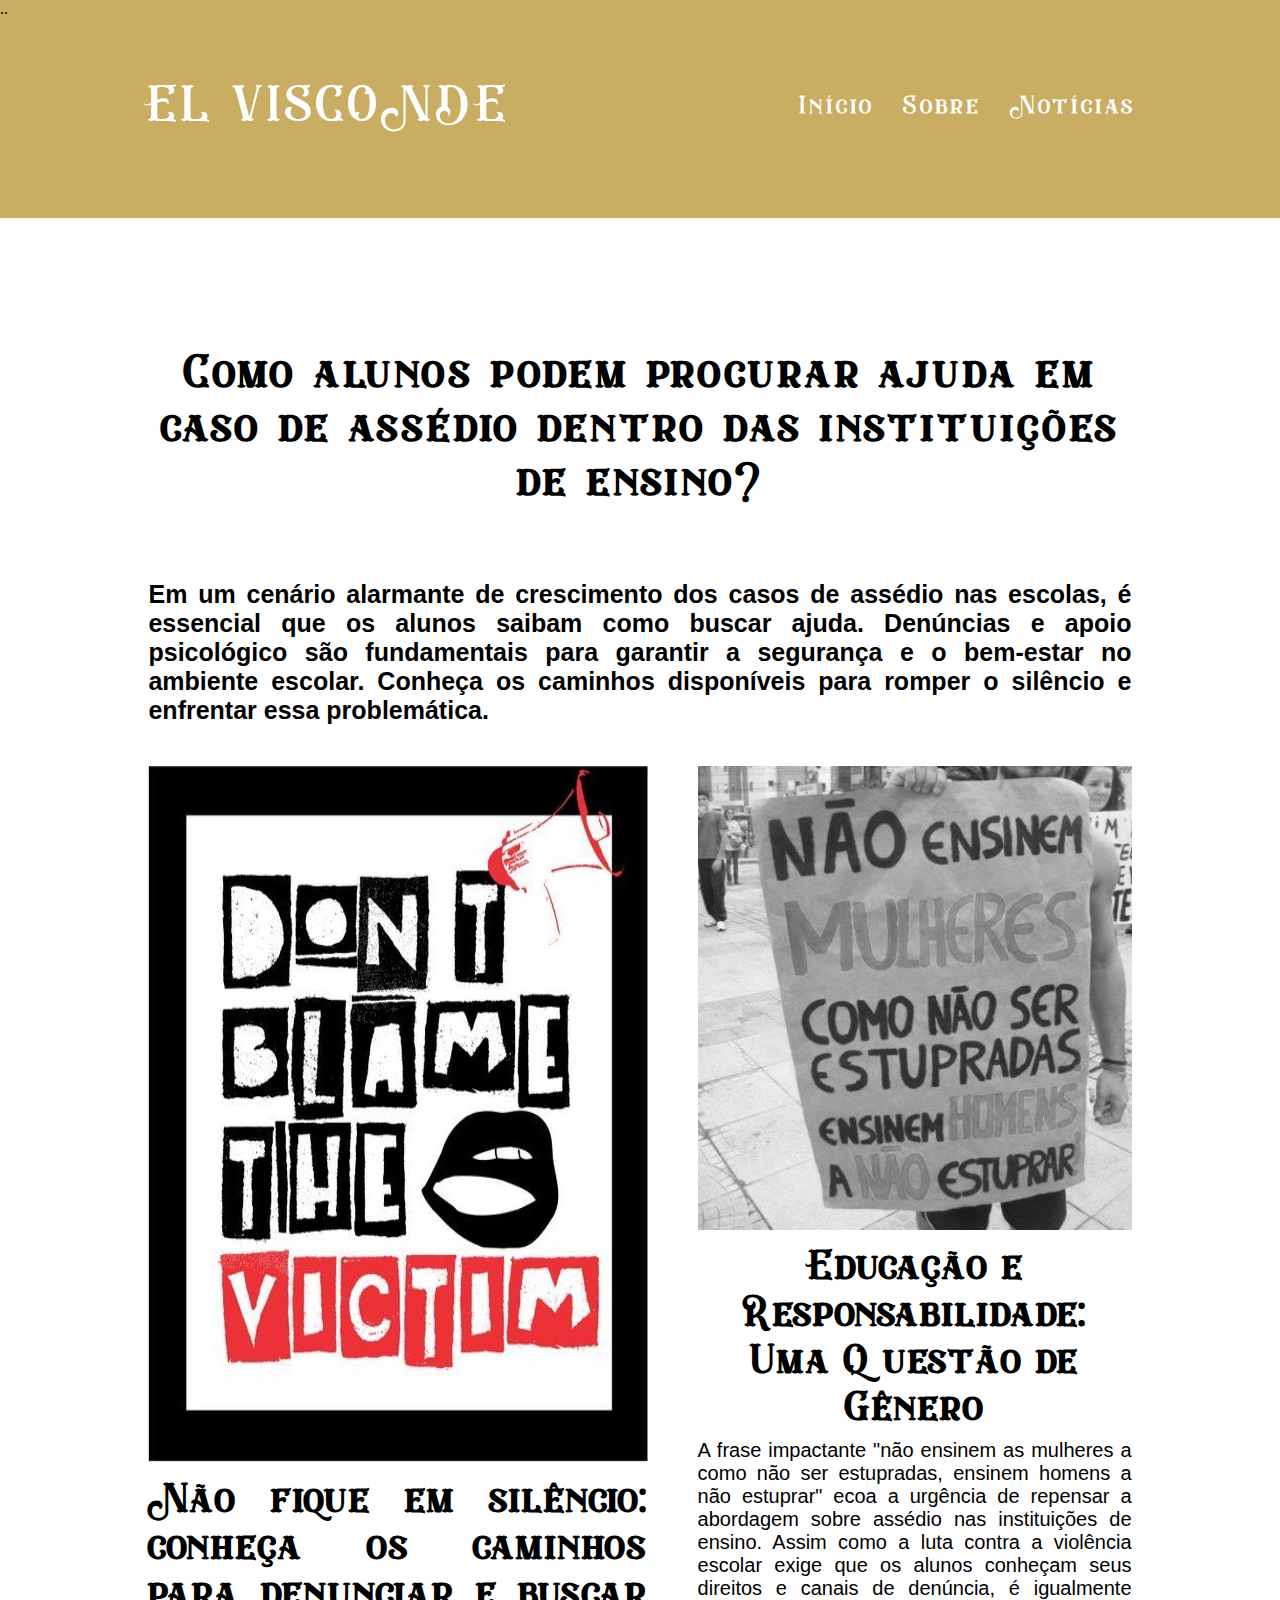
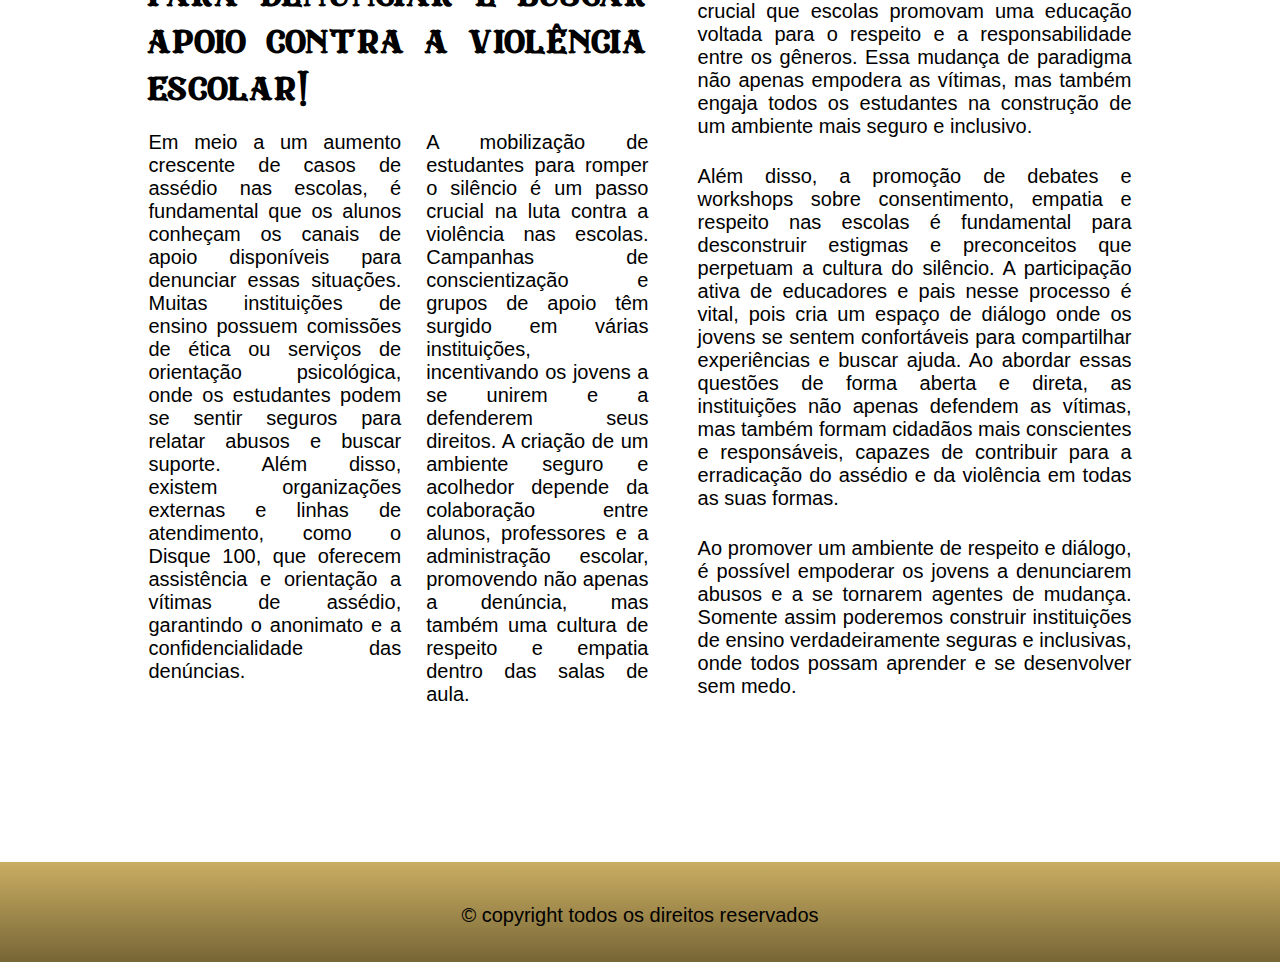
<file: index.html>
<!DOCTYPE html>
<html lang="pt-br">

<head>
    <meta charset="UTF-8">
    <meta name="viewport" content="width=device-width, initial-scale=1.0">
    <title>EL VISCONDE</title>
    <link rel="stylesheet" href="HTML/CSS/style.css">
    <link rel="icon" type="image/x-icon/" href="HTML/IMG/favicon-32x32.png">..
</head>

<body>
    <header>
        <nav>
            <a class="logo" href="index.html">EL VISCONDE</a>
            <ul class="nav-list">
                <li>
                    <a href="HTML/index.html">Início</a>
                    <a href="HTML/index_Sobre.html">Sobre</a>
                    <a href="HTML/index_Noticias.html">Notícias</a>
                </li>
            </ul>
        </nav>
        <main></main>
    </header>

    <section>
        <h1>Como alunos podem procurar ajuda em caso de assédio dentro das instituições de ensino?</h1>
        <h2>Em um cenário alarmante de crescimento dos casos de assédio nas escolas, é essencial que os alunos saibam como buscar ajuda. Denúncias e apoio psicológico são fundamentais para garantir a segurança e o bem-estar no ambiente escolar. Conheça os caminhos disponíveis para romper o silêncio e enfrentar essa problemática.</h2>

        <div class="conteudo">
            <div class="bloco-1">
                <img src="HTML/IMG/assedio-img-1.png" alt="News Image">
                <h3>Não fique em silêncio: conheça os caminhos para denunciar e buscar apoio contra a violência escolar!</h3>
                <div class="divisao-texto">
                    <p>Em meio a um aumento crescente de casos de assédio nas escolas, é fundamental que os alunos conheçam os canais de apoio disponíveis para denunciar essas situações. Muitas instituições de ensino possuem comissões de ética ou serviços de orientação psicológica, onde os estudantes podem se sentir seguros para relatar abusos e buscar suporte. Além disso, existem organizações externas e linhas de atendimento, como o Disque 100, que oferecem assistência e orientação a vítimas de assédio, garantindo o anonimato e a confidencialidade das denúncias.</p>
                    <p>A mobilização de estudantes para romper o silêncio é um passo crucial na luta contra a violência nas escolas. Campanhas de conscientização e grupos de apoio têm surgido em várias instituições, incentivando os jovens a se unirem e a defenderem seus direitos. A criação de um ambiente seguro e acolhedor depende da colaboração entre alunos, professores e a administração escolar, promovendo não apenas a denúncia, mas também uma cultura de respeito e empatia dentro das salas de aula.
                    </p>
                </div>
            </div>

            <div class="bloco-2">
                <img src="HTML/IMG/assedio-img-2.png" alt="">
                <h3>Educação e Responsabilidade: Uma Questão de Gênero</h3>
                <p>A frase impactante "não ensinem as mulheres a como não ser estupradas, ensinem homens a não estuprar" ecoa a urgência de repensar a abordagem sobre assédio nas instituições de ensino. Assim como a luta contra a violência escolar exige que os alunos conheçam seus direitos e canais de denúncia, é igualmente crucial que escolas promovam uma educação voltada para o respeito e a responsabilidade entre os gêneros. Essa mudança de paradigma não apenas empodera as vítimas, mas também engaja todos os estudantes na construção de um ambiente mais seguro e inclusivo.</p> <br>
                <p> Além disso, a promoção de debates e workshops sobre consentimento, empatia e respeito nas escolas é fundamental para desconstruir estigmas e preconceitos que perpetuam a cultura do silêncio. A participação ativa de educadores e pais nesse processo é vital, pois cria um espaço de diálogo onde os jovens se sentem confortáveis para compartilhar experiências e buscar ajuda. Ao abordar essas questões de forma aberta e direta, as instituições não apenas defendem as vítimas, mas também formam cidadãos mais conscientes e responsáveis, capazes de contribuir para a erradicação do assédio e da violência em todas as suas formas.</p> <br>
                <p>Ao promover um ambiente de respeito e diálogo, é possível empoderar os jovens a denunciarem abusos e a se tornarem agentes de mudança. Somente assim poderemos construir instituições de ensino verdadeiramente seguras e inclusivas, onde todos possam aprender e se desenvolver sem medo.</p>
            </div>
        </div>
    </section>

    <div class="footer">
        <div class="container">
            <div class="containerX con1">
                <p>© copyright todos os direitos reservados</p>
            </div>
        </div>

</body>

</html>
</file>
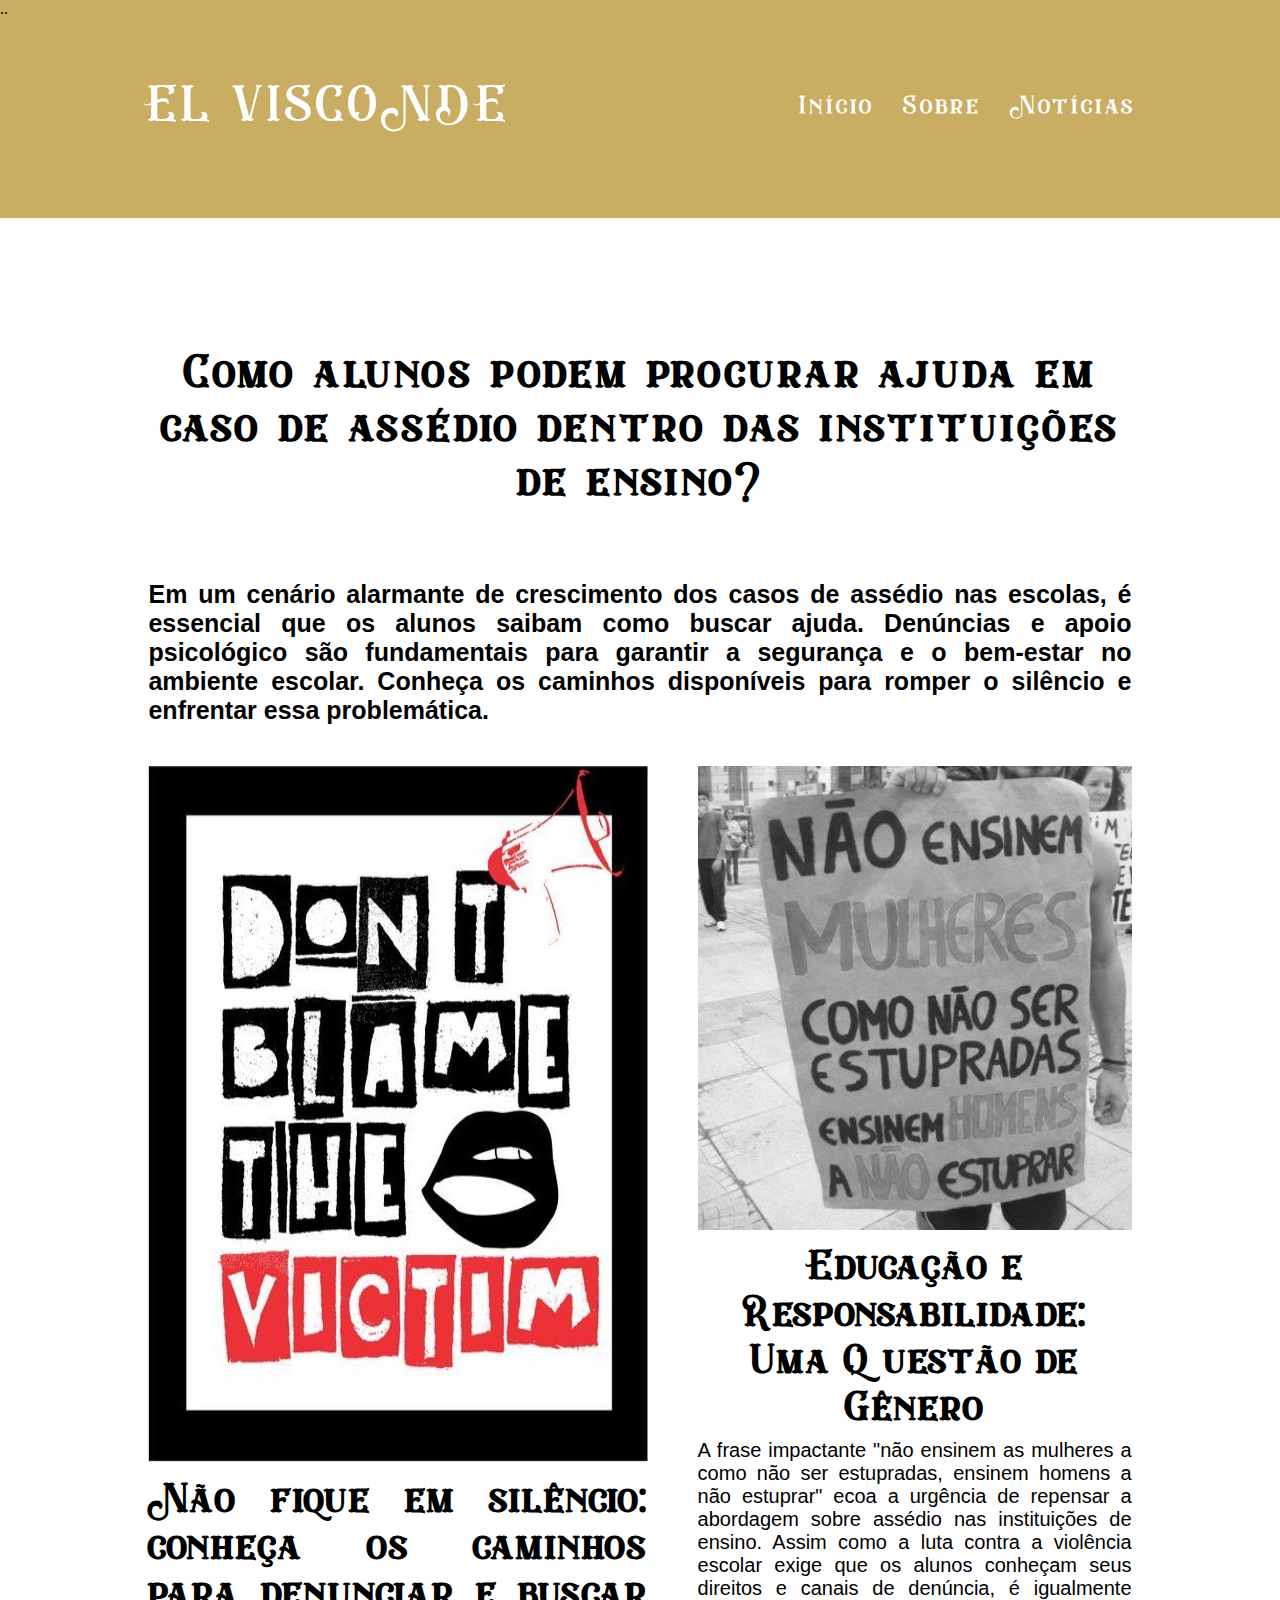
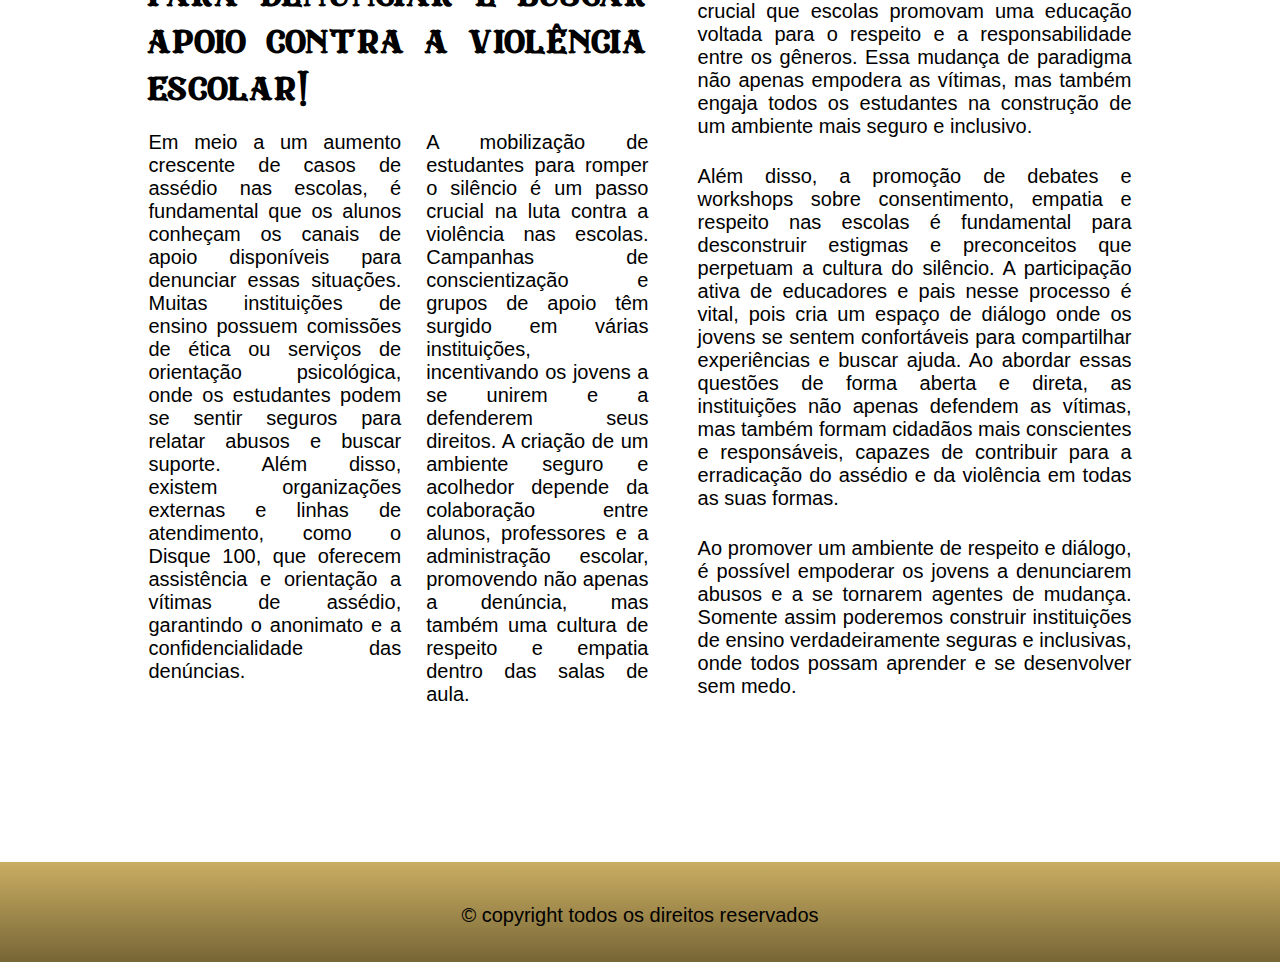
<file: HTML/index.html>
<!DOCTYPE html>
<html lang="pt-br">

<head>
    <meta charset="UTF-8">
    <meta name="viewport" content="width=device-width, initial-scale=1.0">
    <title>EL VISCONDE</title>
    <link rel="stylesheet" href="CSS/style.css">
    <link rel="icon" type="image/x-icon/" href="IMG/favicon-32x32.png">..
</head>

<body>
    <header>
        <nav>
            <a class="logo" href="index.html">EL VISCONDE</a>
            <ul class="nav-list">
                <li>
                    <a href="index.html">Início</a>
                    <a href="index_Sobre.html">Sobre</a>
                    <a href="index_Noticias.html">Notícias</a>
                </li>
            </ul>
        </nav>
        <main></main>
    </header>

    <section>
        <h1>Como alunos podem procurar ajuda em caso de assédio dentro das instituições de ensino?</h1>
        <h2>Em um cenário alarmante de crescimento dos casos de assédio nas escolas, é essencial que os alunos saibam como buscar ajuda. Denúncias e apoio psicológico são fundamentais para garantir a segurança e o bem-estar no ambiente escolar. Conheça os caminhos disponíveis para romper o silêncio e enfrentar essa problemática.</h2>

        <div class="conteudo">
            <div class="bloco-1">
                <img src="IMG/assedio-img-1.png" alt="News Image">
                <h3>Não fique em silêncio: conheça os caminhos para denunciar e buscar apoio contra a violência escolar!</h3>
                <div class="divisao-texto">
                    <p>Em meio a um aumento crescente de casos de assédio nas escolas, é fundamental que os alunos conheçam os canais de apoio disponíveis para denunciar essas situações. Muitas instituições de ensino possuem comissões de ética ou serviços de orientação psicológica, onde os estudantes podem se sentir seguros para relatar abusos e buscar suporte. Além disso, existem organizações externas e linhas de atendimento, como o Disque 100, que oferecem assistência e orientação a vítimas de assédio, garantindo o anonimato e a confidencialidade das denúncias.</p>
                    <p>A mobilização de estudantes para romper o silêncio é um passo crucial na luta contra a violência nas escolas. Campanhas de conscientização e grupos de apoio têm surgido em várias instituições, incentivando os jovens a se unirem e a defenderem seus direitos. A criação de um ambiente seguro e acolhedor depende da colaboração entre alunos, professores e a administração escolar, promovendo não apenas a denúncia, mas também uma cultura de respeito e empatia dentro das salas de aula.
                    </p>
                </div>
            </div>

            <div class="bloco-2">
                <img src="IMG/assedio-img-2.png" alt="">
                <h3>Educação e Responsabilidade: Uma Questão de Gênero</h3>
                <p>A frase impactante "não ensinem as mulheres a como não ser estupradas, ensinem homens a não estuprar" ecoa a urgência de repensar a abordagem sobre assédio nas instituições de ensino. Assim como a luta contra a violência escolar exige que os alunos conheçam seus direitos e canais de denúncia, é igualmente crucial que escolas promovam uma educação voltada para o respeito e a responsabilidade entre os gêneros. Essa mudança de paradigma não apenas empodera as vítimas, mas também engaja todos os estudantes na construção de um ambiente mais seguro e inclusivo.</p> <br>
                <p> Além disso, a promoção de debates e workshops sobre consentimento, empatia e respeito nas escolas é fundamental para desconstruir estigmas e preconceitos que perpetuam a cultura do silêncio. A participação ativa de educadores e pais nesse processo é vital, pois cria um espaço de diálogo onde os jovens se sentem confortáveis para compartilhar experiências e buscar ajuda. Ao abordar essas questões de forma aberta e direta, as instituições não apenas defendem as vítimas, mas também formam cidadãos mais conscientes e responsáveis, capazes de contribuir para a erradicação do assédio e da violência em todas as suas formas.</p> <br>
                <p>Ao promover um ambiente de respeito e diálogo, é possível empoderar os jovens a denunciarem abusos e a se tornarem agentes de mudança. Somente assim poderemos construir instituições de ensino verdadeiramente seguras e inclusivas, onde todos possam aprender e se desenvolver sem medo.</p>
            </div>
        </div>
    </section>

    <div class="footer">
        <div class="container">
            <div class="containerX con1">
                <p>© copyright todos os direitos reservados</p>
            </div>
        </div>

</body>

</html>
</file>
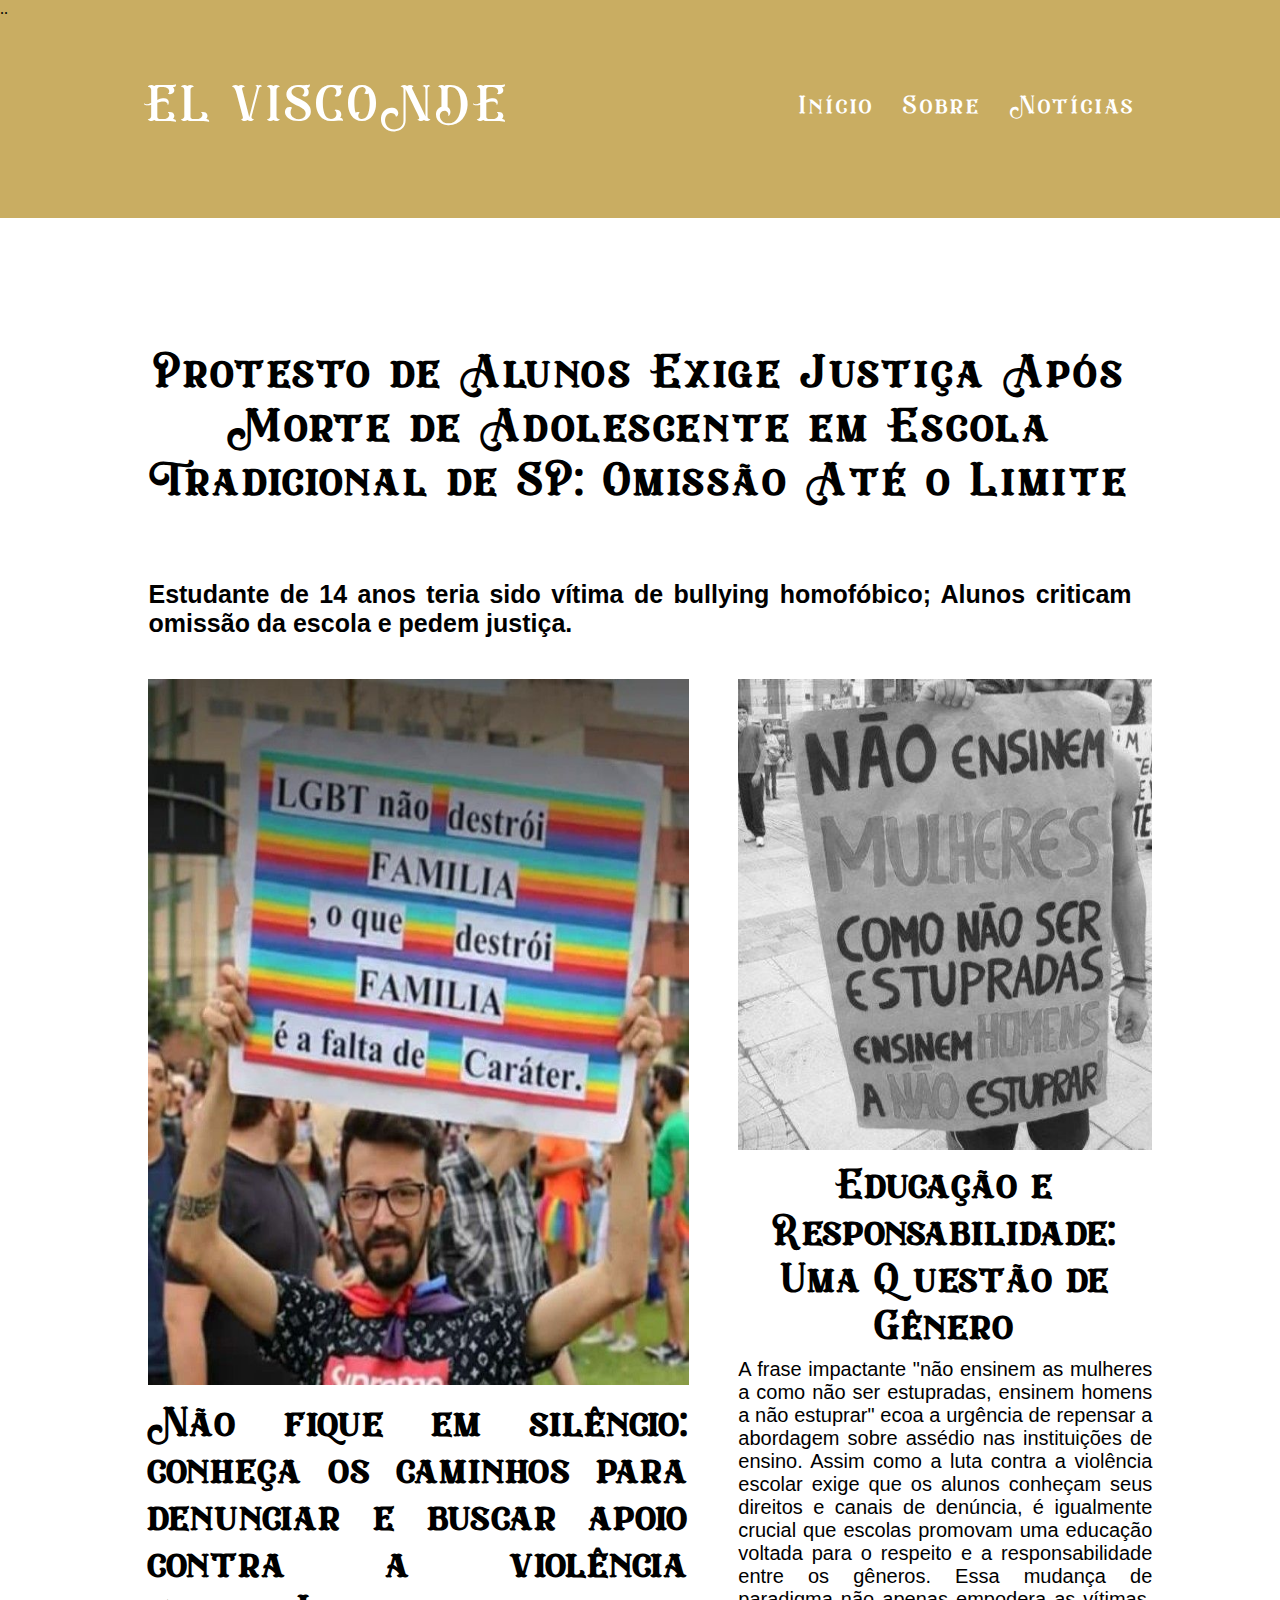
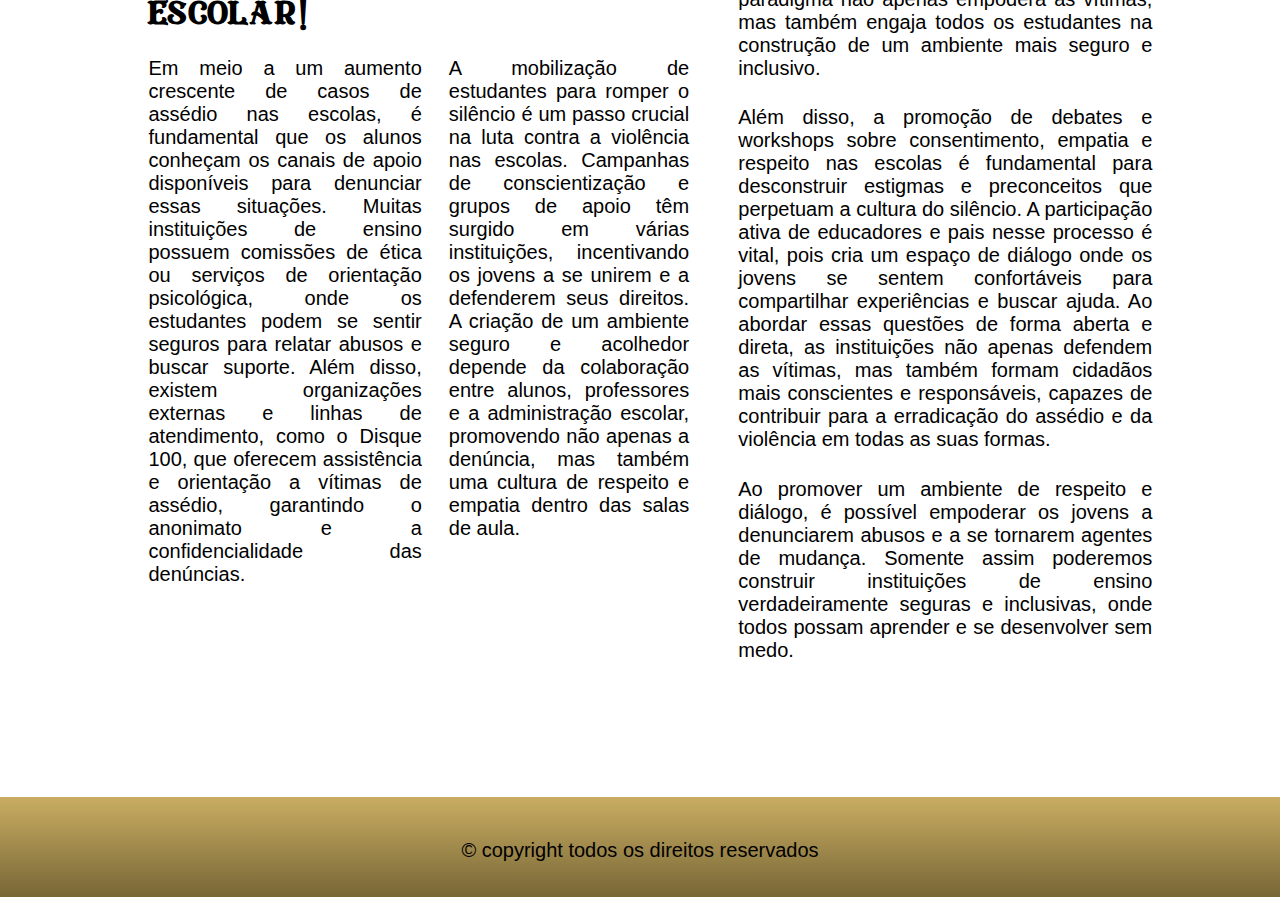
<file: HTML/index_Noticia1.html>
<!DOCTYPE html>
<html lang="pt-br">

<head>
    <meta charset="UTF-8">
    <meta name="viewport" content="width=device-width, initial-scale=1.0">
    <title>EL VISCONDE</title>
    <link rel="stylesheet" href="CSS/style.css">
    <link rel="icon" type="image/x-icon/" href="IMG/favicon-32x32.png">..
</head>

<body>
    <header>
        <nav>
            <a class="logo" href="index.html">EL VISCONDE</a>
            <ul class="nav-list">
                <li>
                    <a href="index.html">Início</a>
                    <a href="index_Sobre.html">Sobre</a>
                    <a href="index_Noticias.html">Notícias</a>
                </li>
            </ul>
        </nav>
        <main></main>
    </header>

    <section>
        <h1>Protesto de Alunos Exige Justiça Após Morte de Adolescente em Escola Tradicional de SP: Omissão Até o Limite</h1>
        <h2>Estudante de 14 anos teria sido vítima de bullying homofóbico; Alunos criticam omissão da escola e pedem justiça.</h2>

        <div class="conteudo">
            <div class="bloco-1">
                <img src="IMG/homofobia .png" alt="News Image">
                <h3>Não fique em silêncio: conheça os caminhos para denunciar e buscar apoio contra a violência escolar!</h3>
                <div class="divisao-texto">
                    <p>Em meio a um aumento crescente de casos de assédio nas escolas, é fundamental que os alunos conheçam os canais de apoio disponíveis para denunciar essas situações. Muitas instituições de ensino possuem comissões de ética ou serviços de orientação psicológica, onde os estudantes podem se sentir seguros para relatar abusos e buscar suporte. Além disso, existem organizações externas e linhas de atendimento, como o Disque 100, que oferecem assistência e orientação a vítimas de assédio, garantindo o anonimato e a confidencialidade das denúncias.</p>
                    <p>A mobilização de estudantes para romper o silêncio é um passo crucial na luta contra a violência nas escolas. Campanhas de conscientização e grupos de apoio têm surgido em várias instituições, incentivando os jovens a se unirem e a defenderem seus direitos. A criação de um ambiente seguro e acolhedor depende da colaboração entre alunos, professores e a administração escolar, promovendo não apenas a denúncia, mas também uma cultura de respeito e empatia dentro das salas de aula.
                    </p>
                </div>
            </div>

            <div class="bloco-2">
                <img src="IMG/assedio-img-2.png" alt="">
                <h3>Educação e Responsabilidade: Uma Questão de Gênero</h3>
                <p>A frase impactante "não ensinem as mulheres a como não ser estupradas, ensinem homens a não estuprar" ecoa a urgência de repensar a abordagem sobre assédio nas instituições de ensino. Assim como a luta contra a violência escolar exige que os alunos conheçam seus direitos e canais de denúncia, é igualmente crucial que escolas promovam uma educação voltada para o respeito e a responsabilidade entre os gêneros. Essa mudança de paradigma não apenas empodera as vítimas, mas também engaja todos os estudantes na construção de um ambiente mais seguro e inclusivo.</p> <br>
                <!-- adicionar publicidade entre os textos -->
                <p> Além disso, a promoção de debates e workshops sobre consentimento, empatia e respeito nas escolas é fundamental para desconstruir estigmas e preconceitos que perpetuam a cultura do silêncio. A participação ativa de educadores e pais nesse processo é vital, pois cria um espaço de diálogo onde os jovens se sentem confortáveis para compartilhar experiências e buscar ajuda. Ao abordar essas questões de forma aberta e direta, as instituições não apenas defendem as vítimas, mas também formam cidadãos mais conscientes e responsáveis, capazes de contribuir para a erradicação do assédio e da violência em todas as suas formas.</p> <br>
                <p>Ao promover um ambiente de respeito e diálogo, é possível empoderar os jovens a denunciarem abusos e a se tornarem agentes de mudança. Somente assim poderemos construir instituições de ensino verdadeiramente seguras e inclusivas, onde todos possam aprender e se desenvolver sem medo.</p>
            </div>
        </div>
    </section>

    <div class="footer">
        <div class="container">
            <div class="containerX con1">
                <p>© copyright todos os direitos reservados</p>
            </div>
        </div>


        <!-- <h1>Protesto de Alunos Exige Justiça Após Morte de Adolescente em Escola Tradicional de SP: Omissão Até o Limite</h1>
          <p>Após a morte de um adolescente de apenas 14 anos em uma escola tradicional de SP, alunos fizeram protestos contra a instituição para o caso não passar batido. O único problema é que o colégio só tomou iniciativa quando o caso chegou ao extremo.</p>
            <p>A lei contra homofobia foi criada em 1989, mesmo assim, ainda temos casos terríveis como esse. Os alunos não deveriam ser ensinados a fazer silêncio sobre isso, e sim, a combater isso com a denúncia, falando o que acontece para quem ama e recebendo apoio tanto familiar quanto psicológico, porém não é isso que acontece, as próprias escolas encobrem os casos e não vão atrás de solucionar o problema, até que uma atrocidade acontece.
            </p>
            <p>Para denunciar homofobia contamos com delegacias especializadas <a href="tel:+551133113555">(DECRADI)</a>, <a href="tel:+55100">Disque 100</a>, para qualquer crime contra os direitos humanos e também existem várias ONGs que você pode encontrar com pesquisas online.</p>
            <p>A denúncia não é apenas uma forma de justiça como também a salvação para diversas pessoas, quando você denúncia, você protege a si mesmo e ao seu próximo, não tenha medo.</p>
        </section> -->

</body>

</html>
</file>
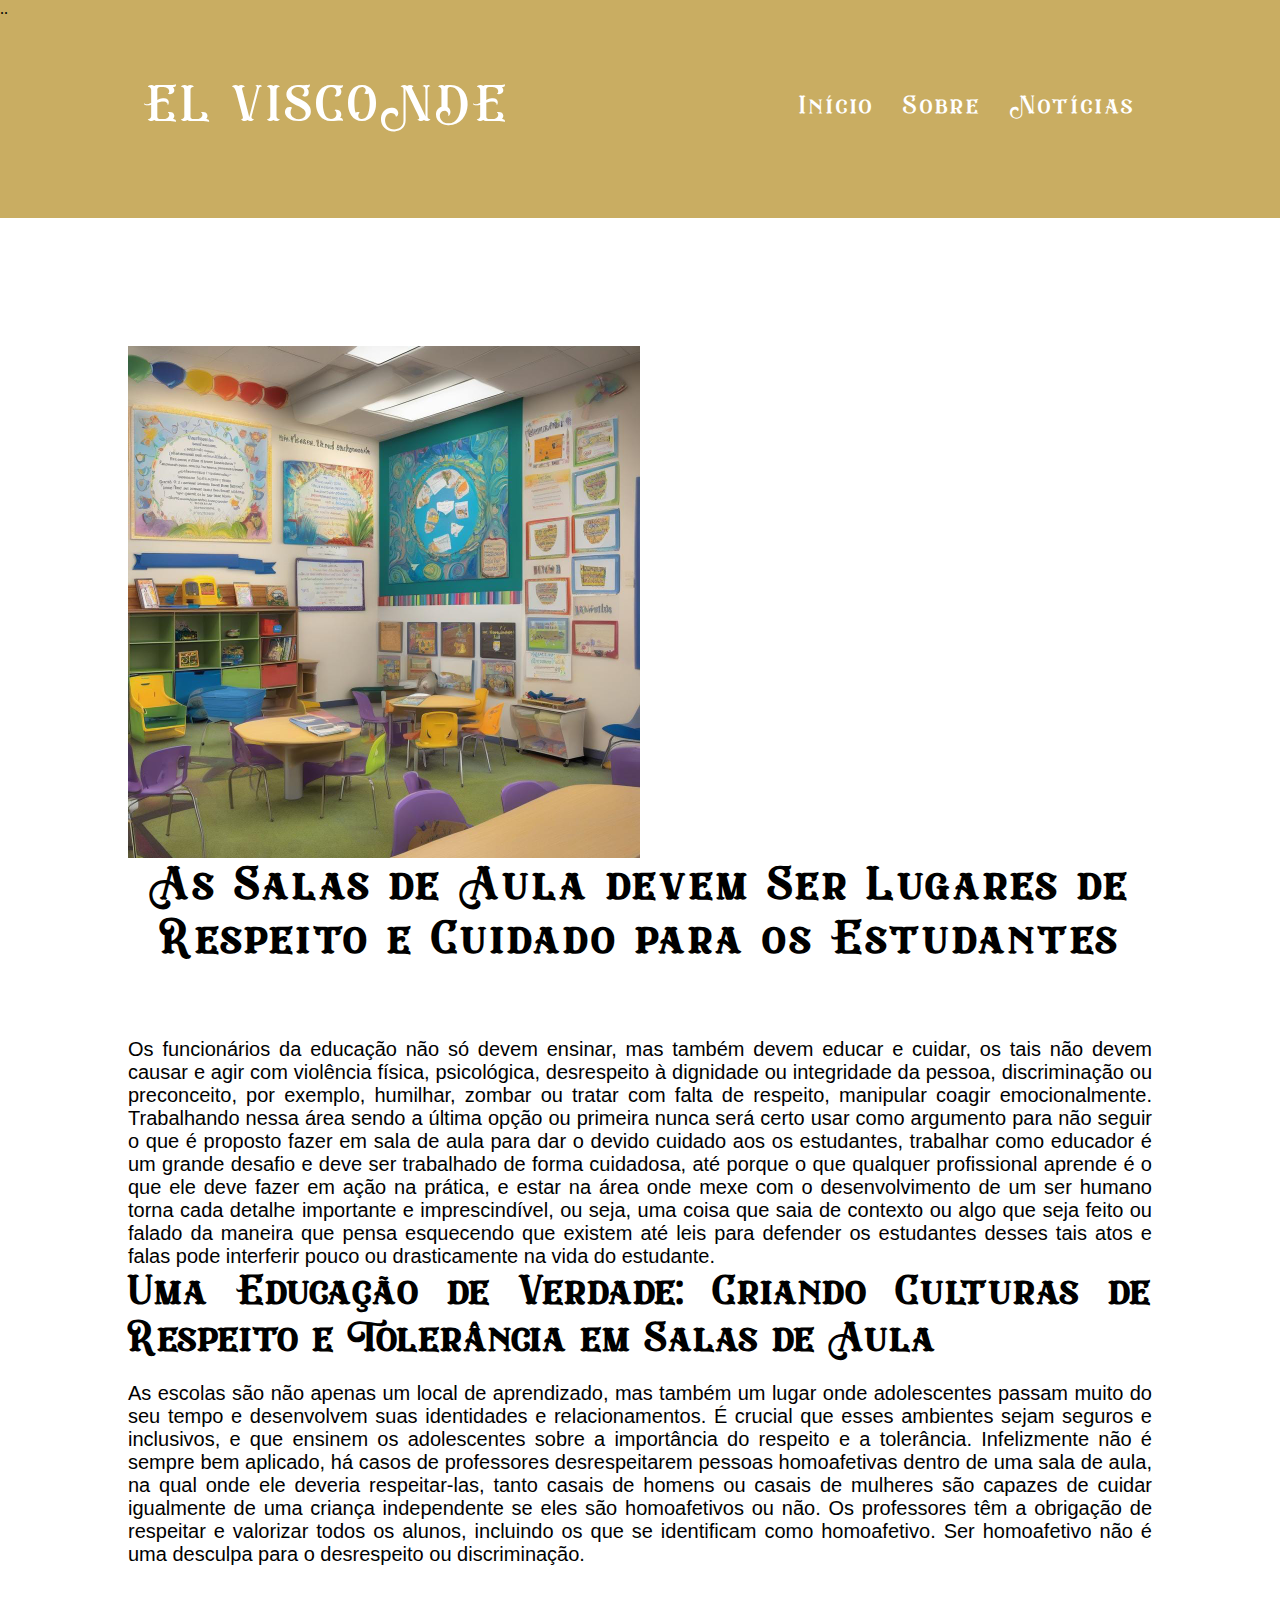
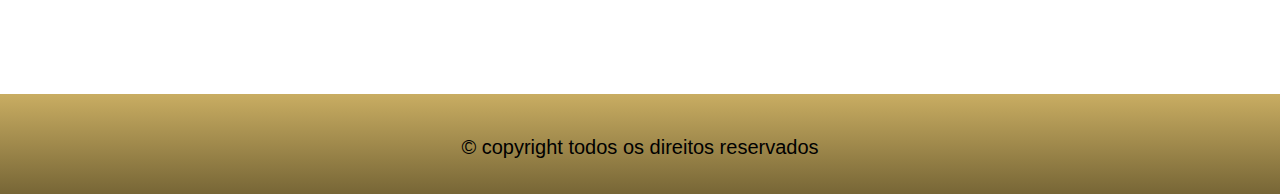
<file: HTML/index_Noticia2.html>
<!DOCTYPE html>
<html lang="pt-br">
<head>
    <meta charset="UTF-8">
    <meta name="viewport" content="width=device-width, initial-scale=1.0">
    <title>EL VISCONDE</title>
    <link rel="stylesheet" href="CSS/style.css">
    <link rel="icon" type="image/x-icon/" href="IMG/favicon-32x32.png">..
</head>
<body>
    <header>
            <nav>
                <a class="logo" href="index.html">EL VISCONDE</a>
                <ul class="nav-list">
                    <li>
                        <a href="index.html">Início</a>
                        <a href="index_Sobre.html">Sobre</a>
                        <a href="index_Noticias.html">Notícias</a>
                    </li>
                </ul>
            </nav>
            <main></main>
    </header>
    <section>
        <img src="IMG/WhatsApp Image 2024-09-18 at 09.38.43.jpeg" alt="News Image">
        <h1>As Salas de Aula devem Ser Lugares de Respeito e Cuidado para os Estudantes</h1>
          <p>Os funcionários da educação não só devem ensinar, mas também devem educar e cuidar, os tais não devem causar e agir com violência física, psicológica, desrespeito à dignidade ou integridade da pessoa, discriminação ou preconceito, por exemplo, humilhar, zombar ou tratar com falta de respeito, manipular coagir emocionalmente. Trabalhando nessa área sendo a última opção ou primeira nunca será certo usar como argumento para não seguir o que é proposto fazer em sala de aula para dar o devido cuidado aos os estudantes, trabalhar como educador é um grande desafio e deve ser trabalhado de forma cuidadosa, até porque o que qualquer profissional aprende é o que ele deve fazer em ação na prática, e estar na área onde mexe com o desenvolvimento de um ser humano torna cada detalhe importante e imprescindível, ou seja, uma coisa que saia de contexto ou algo que seja feito ou falado da maneira que pensa esquecendo que existem até leis para defender os estudantes desses tais atos e falas pode interferir pouco ou drasticamente na vida do estudante.</p>
            <h3>Uma Educação de Verdade: Criando Culturas de Respeito e Tolerância em Salas de Aula</h3>
            <p>As escolas são não apenas um local de aprendizado, mas também um lugar onde adolescentes passam muito do seu tempo e desenvolvem suas identidades e relacionamentos. É crucial que esses ambientes sejam seguros e inclusivos, e que ensinem os adolescentes sobre a importância do respeito e a tolerância. Infelizmente não é sempre bem aplicado, há casos de professores desrespeitarem pessoas homoafetivas dentro de uma sala de aula, na qual onde ele deveria respeitar-las, tanto casais de homens ou casais de mulheres são capazes de cuidar igualmente de uma criança independente se eles são homoafetivos ou não. Os professores têm a obrigação de respeitar e valorizar todos os alunos, incluindo os que se identificam como homoafetivo. Ser homoafetivo não é uma desculpa para o desrespeito ou discriminação.</p>
        </section>
    <div class="footer">
        <div class="container">
            <div class="containerX con1">
                <p>© copyright todos os direitos reservados</p>
        </div>
    </div>
    
</body>
</html>
</file>
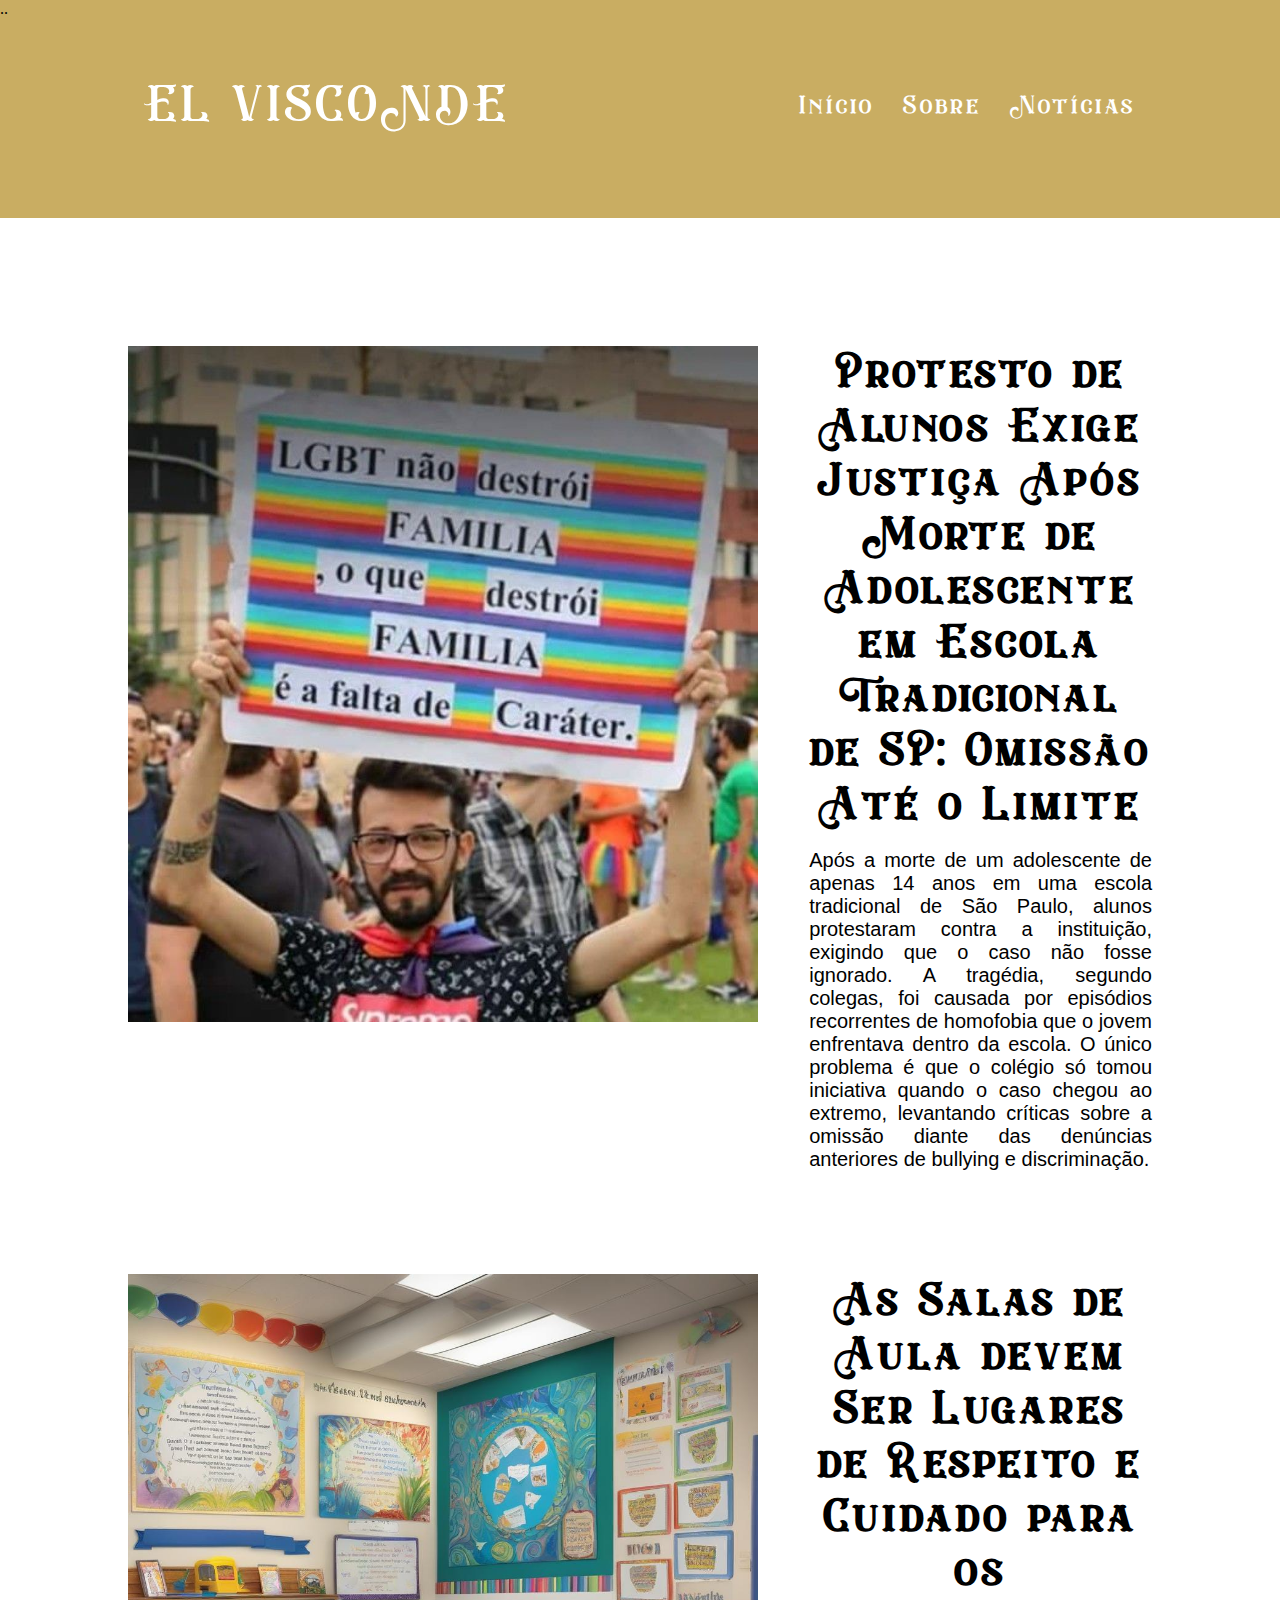
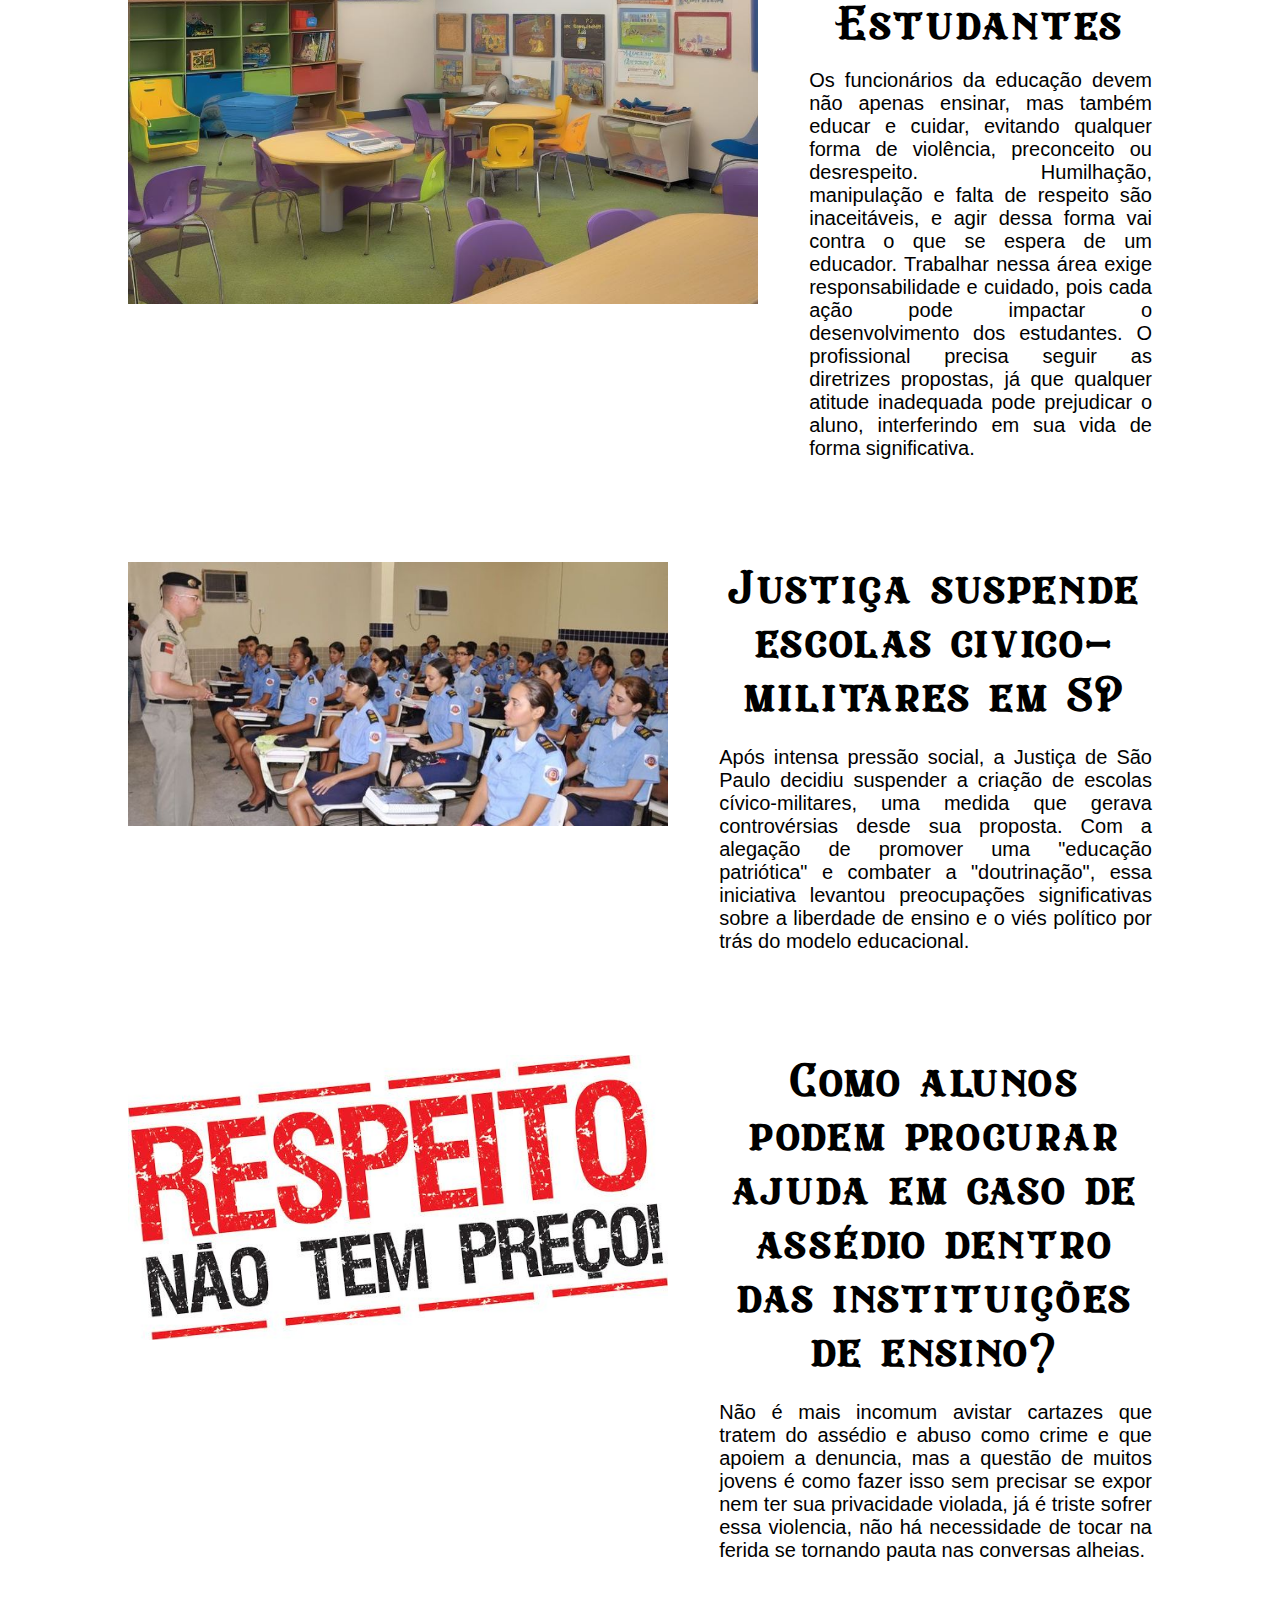
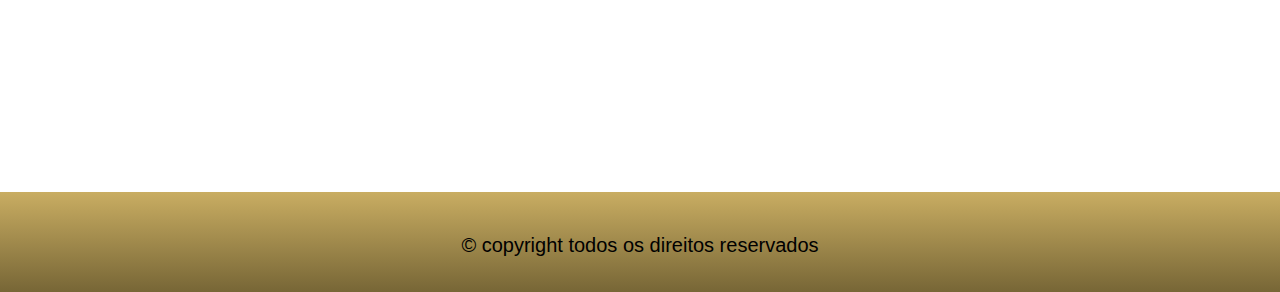
<file: HTML/index_Noticias.html>
<!DOCTYPE html>
<html lang="pt-br">

<head>
    <meta charset="UTF-8">
    <meta name="viewport" content="width=device-width, initial-scale=1.0">
    <title>EL VISCONDE</title>
    <link rel="stylesheet" href="CSS/style.css">
    <link rel="icon" type="image/x-icon/" href="IMG/favicon-32x32.png">..
</head>

<body>
    <header>
        <nav>
            <a class="logo" href="index.html">EL VISCONDE</a>
            <ul class="nav-list">
                <li>
                    <a href="index.html">Início</a>
                    <a href="index_Sobre.html">Sobre</a>
                    <a href="index_Noticias.html">Notícias</a>
                </li>
            </ul>
        </nav>
        <main></main>
    </header>
    <section>
        <div class="not-container", class="not1">
            <a href="index_Noticia1.html"><img src="IMG/homofobia .png" style="width: 70vh;" alt="News Image"></a>
            <div class="conteudo-not1">
                <h1>Protesto de Alunos Exige Justiça Após Morte de Adolescente em Escola Tradicional de SP: Omissão Até o Limite</h1>
                <p>Após a morte de um adolescente de apenas 14 anos em uma escola tradicional de São Paulo, alunos protestaram contra a instituição, exigindo que o caso não fosse ignorado. A tragédia, segundo colegas, foi causada por episódios recorrentes de homofobia que o jovem enfrentava dentro da escola. O único problema é que o colégio só tomou iniciativa quando o caso chegou ao extremo, levantando críticas sobre a omissão diante das denúncias anteriores de bullying e discriminação.</p>
            </div>
        </div>


        <div class="not-container">
            <a href="index_Noticia2.html"><img src="IMG/WhatsApp Image 2024-09-18 at 09.38.43.jpeg" style="width: 70vh" alt="News Image"></a>
            <div class="conteudo-not2">
                <h1>As Salas de Aula devem Ser Lugares de Respeito e Cuidado para os Estudantes</h1>
                <p>Os funcionários da educação devem não apenas ensinar, mas também educar e cuidar, evitando qualquer forma de violência, preconceito ou desrespeito. Humilhação, manipulação e falta de respeito são inaceitáveis, e agir dessa forma vai contra o que se espera de um educador. Trabalhar nessa área exige responsabilidade e cuidado, pois cada ação pode impactar o desenvolvimento dos estudantes. O profissional precisa seguir as diretrizes propostas, já que qualquer atitude inadequada pode prejudicar o aluno, interferindo em sua vida de forma significativa.</p>
            </div>

        </div>


        <div class="not-container">
            <a href="index_Noticia3.html"><img src="IMG/escola-civico-militar.png" style="width: 60vh" alt="Image News"></a>
            <div class="conteudo-not3">
                <h1>Justiça suspende escolas civico-militares em SP</h1>
                <p>Após intensa pressão social, a Justiça de São Paulo decidiu suspender a criação de escolas
                    cívico-militares, uma medida que gerava controvérsias desde sua proposta.
                    Com a alegação de promover uma "educação patriótica" e combater a "doutrinação", essa iniciativa
                    levantou preocupações significativas
                    sobre a liberdade de ensino e o viés político por trás do modelo educacional.</p>
            </div>
        </div>


        <div class="not-container">
            <a href="index_noticia4.html"><img src="IMG/assedio-img-3.png" style="width: 60vh" alt="Image News"></a>
            <div class="conteudo-not4">
                <h1>Como alunos podem procurar ajuda em caso de assédio dentro das instituições de ensino?</h1>
                <p>Não é mais incomum avistar cartazes que tratem do assédio e abuso como crime e que apoiem a denuncia,
                    mas
                    a questão de muitos jovens é como fazer isso sem precisar
                    se expor nem ter sua privacidade violada, já é triste sofrer essa violencia, não há necessidade de
                    tocar
                    na ferida se tornando pauta nas conversas alheias.</p>
            </div>
        </div>


        <!-- <div class="not-container">
            <a href="index_Noticia5.html"><img src="" alt="Image News"></a>
            <div class="conteudo-not5">
                <h1>Como a escola negligência casos de homofobia e como isso pode ser fatal</h1>
                <p>Após a morte de um adolescente de apenas 14 anos em uma escola tradicional de SP, alunos fizeram
                    protestos contra a instituição para o caso não passar batido.
                    O único problema é que o colégio só tomou iniciativa quando o caso chegou ao extremo.</p>
            </div> -->

        </div>
    </section>
    <div class="footer">
        <div class="container">
            <div class="containerX con1">
                <p>© copyright todos os direitos reservados</p>
            </div>
        </div>

</body>

</html>
</file>
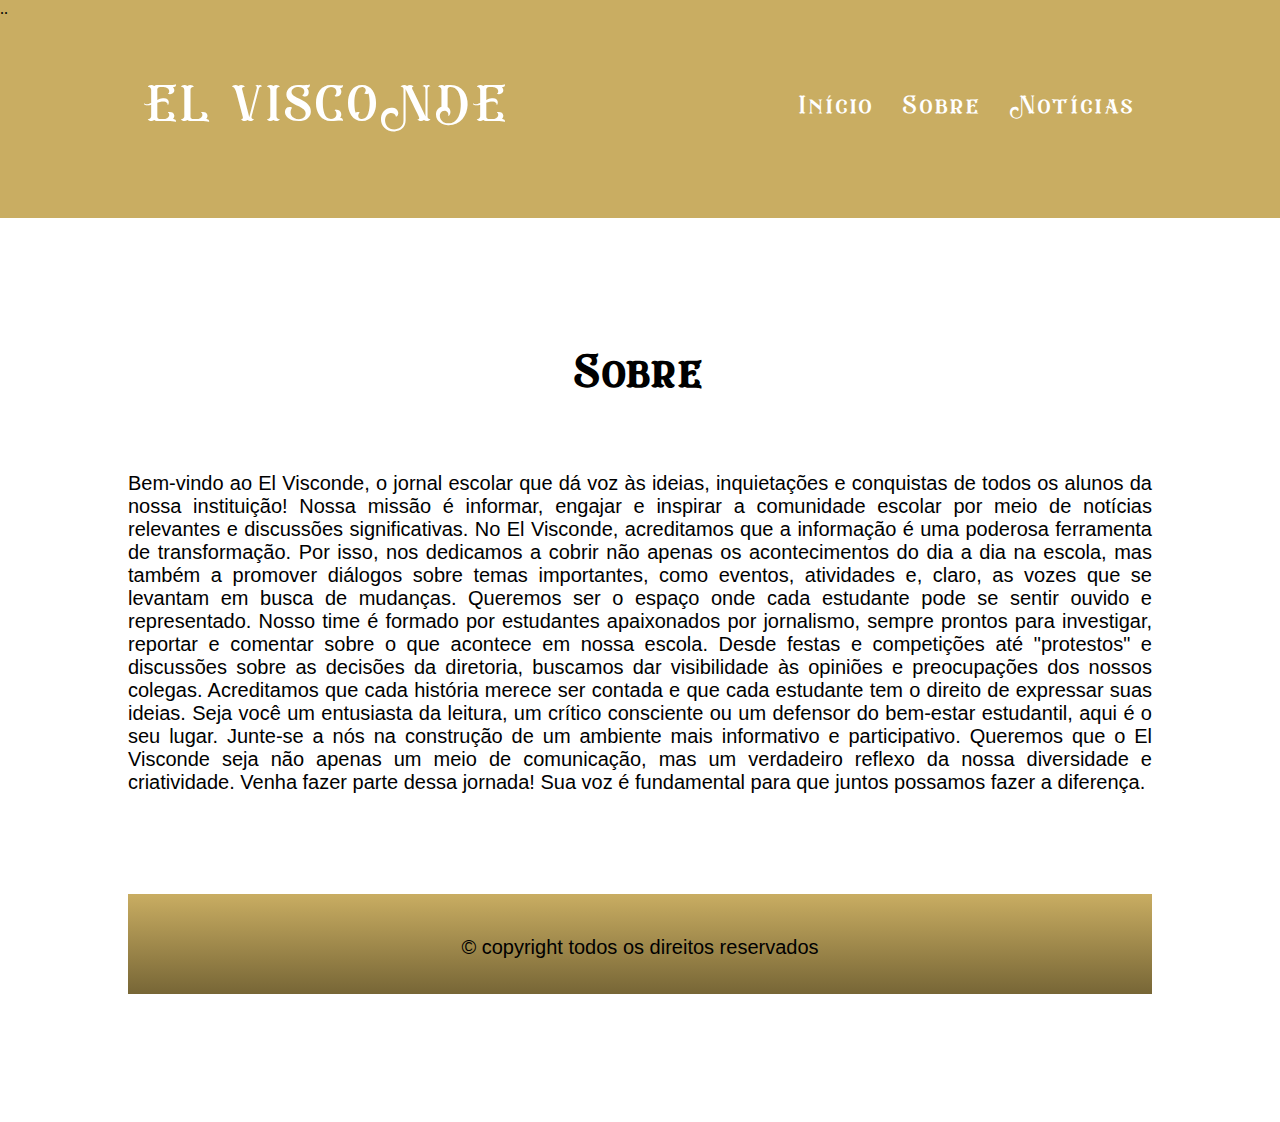
<file: HTML/index_Sobre.html>
<!DOCTYPE html>
<html lang="pt-br">
<head>
    <meta charset="UTF-8">
    <meta name="viewport" content="width=device-width, initial-scale=1.0">
    <title>EL VISCONDE</title>
    <link rel="stylesheet" href="CSS/style.css">
    <link rel="icon" type="image/x-icon/" href="IMG/favicon-32x32.png">..
</head>
<body>
    <header>
            <nav>
                <a class="logo" href="index.html">EL VISCONDE</a>
                <ul class="nav-list">
                    <li>
                        <a href="index.html">Início</a>
                        <a href="index_Sobre.html">Sobre</a>
                        <a href="index_Noticias.html">Notícias</a>
                    </li>
                </ul>
            </nav>
            <main></main>
    </header>
    <section>
        <h1>Sobre</h1>

       <p>Bem-vindo ao El Visconde, o jornal escolar que dá voz às ideias, inquietações e conquistas de todos os alunos da nossa instituição! Nossa missão é informar, engajar e inspirar a comunidade escolar por meio de notícias relevantes e discussões significativas.

        No El Visconde, acreditamos que a informação é uma poderosa ferramenta de transformação. Por isso, nos dedicamos a cobrir não apenas os acontecimentos do dia a dia na escola, mas também a promover diálogos sobre temas importantes, como eventos, atividades e, claro, as vozes que se levantam em busca de mudanças. Queremos ser o espaço onde cada estudante pode se sentir ouvido e representado.
        
        Nosso time é formado por estudantes apaixonados por jornalismo, sempre prontos para investigar, reportar e comentar sobre o que acontece em nossa escola. Desde festas e competições até "protestos" e discussões sobre as decisões da diretoria, buscamos dar visibilidade às opiniões e preocupações dos nossos colegas. Acreditamos que cada história merece ser contada e que cada estudante tem o direito de expressar suas ideias.
        
        Seja você um entusiasta da leitura, um crítico consciente ou um defensor do bem-estar estudantil, aqui é o seu lugar. Junte-se a nós na construção de um ambiente mais informativo e participativo. Queremos que o El Visconde seja não apenas um meio de comunicação, mas um verdadeiro reflexo da nossa diversidade e criatividade.
        
        Venha fazer parte dessa jornada! Sua voz é fundamental para que juntos possamos fazer a diferença.</p>
    <div class="footer">
        <div class="container">
            <div class="containerX con1">
                <p>© copyright todos os direitos reservados</p>
        </div>
    </div>
    
</body>
</html>
</file>
<file: HTML/CSS/style.css>
* {
    margin: 0;
    padding: 0;
}

@font-face {
    font-family: EastWood;
    src: url(Eastwood.otf);
}

a {
    color: #fff;
    text-decoration: none;
    transition: 0.3s;
    font-size: 25px;
}

a:hover {
    opacity: 0.7;
}

.logo {
    font-size: 50px;
    text-transform: uppercase;
    letter-spacing: 4px;
}

nav {
    display: flex;
    justify-content: space-around;
    align-items: center;
    font-family: EastWood;
    background: #c9ad62;
    height: 25vh;
    margin-top: -25px;
}

.nav-list {
    list-style: none;
    display: flex;
}

.nav-list li {
    word-spacing: 20px;
    letter-spacing: 3px;
}

section{
    display: flex;
    flex-direction: column;
    margin: 10%;
}

h1{
    font-size: 45px;
    margin-bottom: 5%;
    font-family: EastWood;
    letter-spacing: 4px;
    text-align: center;
}

h2{
    margin: 2%;
    font-family: Arial, Helvetica, sans-serif;
    text-align: justify;
    font-size: 25px;
}

section img{
    width: 50%;
}

.conteudo{
    display: flex;
    margin: 2%;
    gap: 5%;
}

.bloco-1 {
    width: 55%;
}

.bloco-2 {
    max-width: 45%;
}

.bloco-1 img {
    width: -webkit-fill-available;
    height: 45%;
    margin-bottom: 2%;
}

.bloco-2 img {
    width: -webkit-fill-available;
    height: 30%;
    margin-bottom: 2%;
}

.bloco-2 h3 {
    text-align: center;
}

h3{
    font-family: EastWood;
    font-size: 40px;
    text-align: justify;
    letter-spacing: 2px;
}

.divisao-texto{
    display: flex;
    gap: 5%;
    margin-top: 2%;
}

p{
    font-size: 20px;
    font-family: 'Lucida Sans', 'Lucida Sans Regular', 'Lucida Grande', 'Lucida Sans Unicode', Geneva, Verdana, sans-serif;
    text-align: justify;
    margin-top: 2%;
}

/*Style das noticias*/

.not-container{
    display: flex;
    margin-bottom: 10%;
    width: auto;
    gap: 5%;
}



.conteudo-not1 {
    width: 60%;
}




@media (max-width: 999px) {
    body {
        overflow-x: hidden;
    }
    .nav-list {
        position: absolute;
        top: 8vh;
        right: 0;
        width: 50vw;
        height: 92vh;
        background: #c9ad62;
        align-items: right;
    }
    .nav-list li {
        margin-left: 0;
        opacity: 0;
    }
}

.nav-list.active {
    transform: translateX(0);
}

.footer{
    width: 100%;
    height: 100px;
    background-image:linear-gradient(#c9ad62,#776636);
    background-size: cover;
    background-position: center;
    background-repeat: no-repeat;
    margin-top: 100px;
    align-items: center;
    display: flex;
    justify-content: center;
  }
</file>
